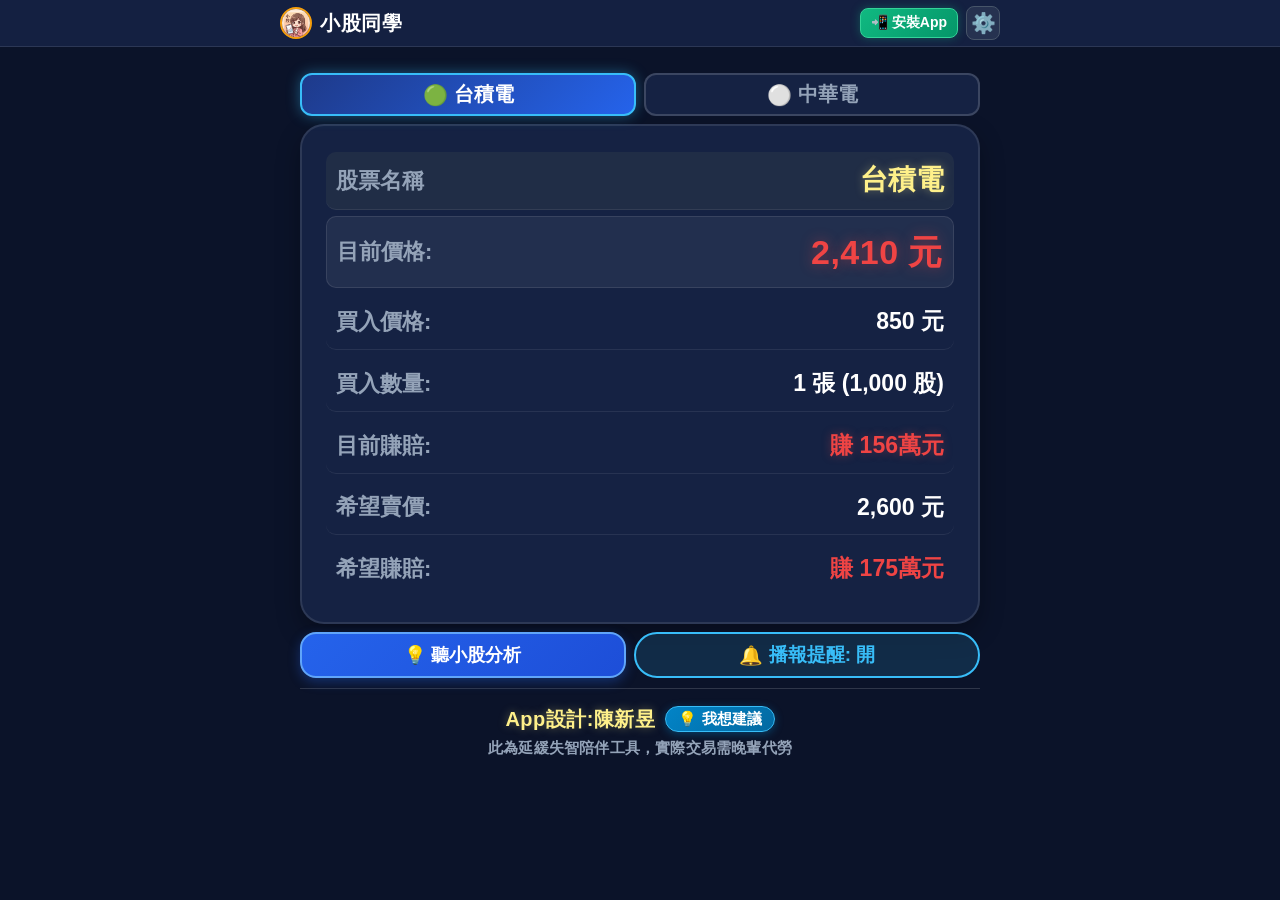
<file: index.html>
<!DOCTYPE html>
<html lang="zh-TW">
<head>
  <meta charset="UTF-8">
  <meta name="viewport" content="width=device-width, initial-scale=1.0, maximum-scale=1.0, user-scalable=no">
  <meta name="theme-color" content="#0B1329">
    <meta http-equiv="Cache-Control" content="no-cache, no-store, must-revalidate">
  <meta http-equiv="Pragma" content="no-cache">
  <meta http-equiv="Expires" content="0">
  <meta property="og:title" content="小股同學 - (陳新昱設計)">
  <meta property="og:description" content="預防長輩失智的 [安全] 炒股神器
AI互動陪伴.給予正向情緒價值">
  <meta property="og:image" content="https://pod0987183520.github.io/stock/z_img_line.png?v=1.16">
  <meta property="og:url" content="https://pod0987183520.github.io/stock/">
  <meta property="og:type" content="website">

  <link rel="icon" type="image/png" href="z_img_app_192.png">
  <link rel="apple-touch-icon" href="z_img_app_192.png">
  <link rel="manifest" href="manifest.json">
  <link rel="stylesheet" href="css/style.css?v=5.00">
  <script>
    (function() {
      try {
        var isPWA = (window.matchMedia && (
                      window.matchMedia('(display-mode: standalone)').matches ||
                      window.matchMedia('(display-mode: fullscreen)').matches ||
                      window.matchMedia('(display-mode: minimal-ui)').matches
                    )) ||
                    window.navigator.standalone === true ||
                    window.location.search.indexOf('source=pwa') !== -1 ||
                    (document.referrer && document.referrer.indexOf('android-app://') === 0);
        if (isPWA) {
          document.documentElement.classList.add('is-pwa-standalone');
        }
      } catch(e) {}
    })();
  </script>
</head>
<body class="theme-senior">

  <!-- LINE 內嵌瀏覽器跳出導引彈窗 (防呆圖文教學) -->
  <div id="lineGuideModal" class="guide-modal hidden">
    <div class="line-title">⚠️ 請在瀏覽器中開啟</div>
    <div class="line-steps">
      為了確保操作順暢與資料保存：<br><br>
      1. 請點擊右上角的 <strong style="color:#EF4444;">[⋮]</strong> 或 <strong style="color:#EF4444;">[≡]</strong><br>
      2. 選擇 <strong style="color:#38BDF8;">「以其他應用程式開啟」</strong> 或 <strong style="color:#38BDF8;">「在預設瀏覽器中開啟」</strong>
    </div>
    <img src="z_img_line.png" alt="LINE 開啟瀏覽器教學" style="width: 80%; max-width: 320px; margin: 20px auto; border-radius: 12px; display: block; border: 2px solid #38BDF8;">
    <button id="btn-close-line-guide" class="btn-guide-close" onclick="document.getElementById('lineGuideModal').classList.add('hidden')">關閉提示</button>
  </div>

  <!-- Android 專屬加入主畫面教學彈窗 (當原生無法直接跳出時的備援) -->
  <div id="androidInstallGuideModal" class="modal-overlay hidden">
    <div class="modal-card ios-modal-content">
      <h3 class="ios-modal-title">🤖 Android 安裝 App 教學</h3>
      <div class="ios-steps">
        <p>1. 點擊瀏覽器右上角的 <strong>「選單」圖示 ⋮</strong></p>
        <p>2. 點選 <strong>「安裝應用程式」</strong> 或 <strong>「加到主畫面」 📲</strong></p>
        <div style="background: rgba(56, 189, 248, 0.12); border: 1px solid #38BDF8; border-radius: 8px; padding: 10px; margin-top: 12px;">
          <p style="font-size: 14px; color: #FEF08A; margin: 0; line-height: 1.5;">
            💡 <strong>若在 LINE 中開啟：</strong><br>
            請點右上角 <strong>「⋮」</strong> ➜ 點選 <strong>「在預設瀏覽器中開啟」</strong>（Chrome），即可一鍵安裝到桌面！
          </p>
        </div>
      </div>
      <button id="btn-close-android-guide" class="btn-primary-senior" style="margin-top: 20px;" onclick="document.getElementById('androidInstallGuideModal').classList.add('hidden')">我知道了 👍</button>
    </div>
  </div>

  <!-- iOS Safari 加入主畫面教學彈窗 -->
  <div id="iosInstallModal" class="modal-overlay hidden">
    <div class="modal-card ios-modal-content">
      <h3 class="ios-modal-title">🍏 iPhone / iPad 加入桌面教學</h3>
      <div class="ios-steps">
        <p>1. 點擊瀏覽器最下方的 <strong>「分享」圖示 📤</strong></p>
        <p>2. 往下滑動，點選 <strong>「加入主畫面」 ➕</strong></p>
        <p>3. 點擊右上角 <strong>「新增」</strong> 即可在桌面秒開使用！</p>
      </div>
      <button id="btn-close-ios-modal" class="btn-primary-senior" style="margin-top: 20px;" onclick="document.getElementById('iosInstallModal').classList.add('hidden')">我知道了 👍</button>
    </div>
  </div>

  <!-- 頂部極簡導覽列 (左側: 小圖+小股同學 / 右側: 安裝App按鈕 + 齒輪圖形) -->
  <header class="app-header">
    <div class="header-content">
      <div class="header-brand">
        <img src="z_img_app_192.png" alt="小股同學" class="header-mini-avatar">
        <span class="header-brand-title">小股同學</span>
      </div>

      <!-- 頂端列右側按鈕群：安裝App 按鈕 + 齒輪設定 -->
      <div class="header-actions">
        <button id="btn-header-install" class="btn-header-install" title="將小股同學安裝至桌面" onclick="triggerPWAInstall()">📲 安裝App</button>
        <button id="btn-unlock-caregiver" class="btn-settings-gear" title="晚輩管理設定" onclick="openCaregiverModal()">⚙️</button>
      </div>
    </div>
  </header>

  <!-- 主內容容器 -->
  <main class="main-container">

    <!-- ========================================== -->
    <!-- A. 長輩專屬視圖 (Senior View Container) -->
    <!-- ========================================== -->
    <div id="senior-view-container" class="view-container">

      <!-- 頂部股票大頁籤切換 (若有兩檔股票) -->
      <div id="stock-tabs-wrapper" class="stock-tabs-wrapper">
        <div id="stock-tabs-list" class="stock-tabs-list">
          <!-- 動態生成股票大頁籤 -->
        </div>
      </div>

      <!-- 單一股票一屏全景主看板 (嚴格 7 大順序，每項支援點擊發音與加大間距防誤觸) -->
      <section class="single-stock-section" aria-label="我的股票看板">
        <div class="card single-stock-card">

          <!-- 順序 1. 股票名稱 -->
          <div class="stock-view-row stock-view-name-row" onclick="speakStockItem('name')" role="button" title="點擊聽股票名稱">
            <span class="row-label">股票名稱</span>
            <span id="view-stock-name" class="row-val val-stock-name">台積電</span>
          </div>

          <!-- 順序 2. 目前價格 (依台股規則：比昨收漲=紅字 / 跌=綠字 / 平=白字) -->
          <div class="stock-view-row stock-view-price-row" onclick="speakStockItem('price')" role="button" title="點擊聽目前現價與漲跌">
            <span class="row-label">目前價格:</span>
            <span id="view-current-price" class="row-val val-current-price">2410 元</span>
          </div>

          <!-- 順序 3. 買入價格 -->
          <div class="stock-view-row" onclick="speakStockItem('buyPrice')" role="button" title="點擊聽買入價格">
            <span class="row-label">買入價格:</span>
            <span id="view-buy-price" class="row-val val-bold">850 元</span>
          </div>

          <!-- 順序 4. 買入數量 -->
          <div class="stock-view-row" onclick="speakStockItem('shares')" role="button" title="點擊聽買入數量">
            <span class="row-label">買入數量:</span>
            <span id="view-shares" class="row-val val-bold">1 張 (1,000 股)</span>
          </div>

          <!-- 順序 5. 目前賺賠 (賺=紅字 / 賠=綠字) -->
          <div class="stock-view-row stock-view-profit-row" onclick="speakStockItem('currentProfit')" role="button" title="點擊聽目前賺賠">
            <span class="row-label">目前賺賠:</span>
            <span id="view-current-profit" class="row-val val-profit-red">賺 156萬元</span>
          </div>

          <!-- 順序 6. 預計賣價 -->
          <div class="stock-view-row" onclick="speakStockItem('targetPrice')" role="button" title="點擊聽希望賣價">
            <span class="row-label">希望賣價:</span>
            <span id="view-target-price" class="row-val val-bold">2,600 元</span>
          </div>

          <!-- 順序 7. 預計賺賠 (賺=紅字 / 賠=綠字，直接顯示 賺 / 賠) -->
          <div class="stock-view-row stock-view-target-profit-row" onclick="speakStockItem('targetProfit')" role="button" title="點擊聽希望賺賠">
            <span class="row-label">希望賺賠:</span>
            <span id="view-target-profit" class="row-val val-target-red">賺 175萬元</span>
          </div>

        </div>

        <!-- 底部微型功能列 (聽小股說這檔 / 跳動播報開關) -->
        <div class="stock-view-footer">
          <button id="btn-speak-current-stock" class="btn-sound-action" title="聽小股分析" onclick="openStockSummary()">
            <span>💡 聽小股分析</span>
          </button>
          <button id="btn-toggle-tick-voice" class="btn-sound-toggle-active" title="切換播報提醒" onclick="toggleTickVoice()">
            <span id="tick-voice-icon">🔔</span>
            <span id="tick-voice-text">播報提醒: 開</span>
          </button>
        </div>
      </section>

      <!-- 底部版權與延緩失智陪伴聲明 (點擊我想建議開窗反饋) -->
      <footer class="app-footer">
        <div class="footer-design-bar">
          <span class="footer-design-text">App設計:陳新昱</span>
          <button type="button" class="btn-footer-suggest" onclick="openFeedbackModal()" title="點擊向陳新昱提供寶貴建議">💡 我想建議</button>
        </div>
        <p class="footer-notice">此為延緩失智陪伴工具，實際交易需晚輩代勞</p>
      </footer>

    </div>

    <!-- ========================================== -->
    <!-- B. 小股超白話分析上層視窗 (Stock Summary Modal) -->
    <!-- ========================================== -->
    <div id="stockSummaryModal" class="modal-overlay hidden">
      <div class="modal-card stock-summary-modal-card">
        <!-- 明顯的右上角 ❌ 關閉按鈕 -->
        <button id="btn-close-summary-modal" class="btn-modal-close-x" title="關閉視窗" onclick="closeStockSummary()">✕</button>

        <div class="summary-modal-header">
          <div class="summary-avatar-badge">
            <img src="z_img_app_192.png" alt="小股" class="summary-mini-avatar">
            <span class="summary-title-badge" id="summary-stock-title">台積電 (2330)</span>
          </div>
          <span class="summary-modal-tag">💡 超白話結論</span>
        </div>

        <div class="summary-modal-body">
          <div class="summary-key-box" id="summary-key-box">
            <div class="summary-status-pill" id="summary-status-pill">🟢 目前現況：賺錢中</div>
            <h3 id="summary-verdict-title" class="summary-verdict-title">「走勢很穩，安心放著領分紅！」</h3>
          </div>

          <div class="summary-points-list">
            <div class="summary-point-item">
              <span class="point-icon">💰</span>
              <span class="point-text" id="summary-point-1">買入 850 元，現在 2410 元，現賺 156 萬元！</span>
            </div>
            <div class="summary-point-item">
              <span class="point-icon">🎯</span>
              <span class="point-text" id="summary-point-2">距離目標價 2,600 元只差 190 元，達標會通知晚輩。</span>
            </div>
            <div class="summary-point-item">
              <span class="point-icon">☕</span>
              <span class="point-text" id="summary-point-3">小股建議：不用天天盯盤，喝杯溫水、放寬心散散步！</span>
            </div>
          </div>
        </div>

        <div class="summary-modal-footer">
          <button id="btn-replay-summary-voice" class="btn-summary-replay">
            <span>🔊 聽小股再說一次</span>
          </button>
        </div>
      </div>
    </div>

    <!-- ========================================== -->
    <!-- C. 每 5 分鐘大腦健腦操浮動視窗 (Brain Exercise Modal) -->
    <!-- ========================================== -->
    <div id="brainExerciseModal" class="modal-overlay hidden">
      <div class="modal-card brain-modal-card">
        <!-- 明顯的右上角 ❌ 關閉按鈕 -->
        <button id="btn-close-brain-modal" class="btn-modal-close-x" title="關閉視窗">✕</button>

        <div class="brain-modal-header">
          <span class="brain-modal-badge" id="brain-modal-type-badge">🧠 小股動動腦時間</span>
          <span class="brain-modal-hint">（按 ✕ 可隨時關閉）</span>
        </div>

        <!-- 動態載入健腦互動內容 -->
        <div id="brain-modal-content" class="brain-modal-content">
          <h3 id="brain-modal-question" class="brain-question-text">
            載入題目中...
          </h3>

          <!-- 選項按鈕區 -->
          <div id="brain-modal-options" class="brain-options-grid">
            <!-- 動態生成選項 -->
          </div>

          <!-- 語音辨識按鈕 -->
          <div class="brain-mic-row">
            <button id="btn-brain-mic" class="btn-mic" title="點擊開口回答">
              <span class="mic-icon">🎙️</span>
              <span id="brain-mic-status" class="mic-status">按我開口說</span>
            </button>
          </div>

          <!-- 反饋提示 -->
          <div id="brain-modal-feedback" class="quiz-feedback-box hidden">
            <p id="brain-modal-feedback-text"></p>
          </div>
        </div>
      </div>
    </div>

    <!-- ========================================== -->
    <!-- B. 晚輩專屬 1 對 2 關懷儀表板 (Caregiver View Container) -->
    <!-- ========================================== -->
    <div id="caregiver-view-container" class="view-container hidden">

      <!-- 晚輩頂部長輩切換標籤 (1 對 2 媽媽在左 / 爸爸在右) -->
      <div class="caregiver-elder-switcher">
        <div class="elder-tab-group">
          <button id="tab-elder-mom" class="btn-elder-tab active">
            <span class="elder-tab-emoji">👩</span>
            <span class="elder-tab-name" id="tab-mom-title">媽媽</span>
          </button>
          <button id="tab-elder-dad" class="btn-elder-tab">
            <span class="elder-tab-emoji">👨</span>
            <span class="elder-tab-name" id="tab-dad-title">爸爸</span>
          </button>
        </div>
        <button id="btn-open-settings-direct" class="btn-config-gear" title="設定長輩號碼與後台">⚙️ 設定</button>
      </div>

      <!-- 雲端同步連線狀態橫幅 -->
      <div class="cloud-status-card">
        <div class="cloud-status-left">
          <span id="cloud-status-indicator" class="status-dot dot-online"></span>
          <span id="cloud-status-text" class="status-label">☁️ 雲端同步正常連線中</span>
        </div>
        <button id="btn-manual-sync" class="btn-sync-action" title="立即從雲端同步">🔄 立即同步</button>
      </div>

      <!-- 長輩大腦健康與活躍度摘要卡片 -->
      <section class="caregiver-card-section">
        <div class="card card-caregiver-summary">
          <div class="caregiver-section-header">
            <h2 class="caregiver-section-title" id="cg-elder-headline">👨 爸爸 的大腦活躍狀態</h2>
            <span id="cg-elder-phone-badge" class="elder-phone-badge">📞 0912-345-678</span>
          </div>

          <div class="cg-stats-grid">
            <div class="cg-stat-box">
              <span class="cg-stat-label">今日健腦操</span>
              <span id="cg-quiz-status" class="cg-stat-value val-done">✅ 已完成</span>
            </div>
            <div class="cg-stat-box">
              <span class="cg-stat-label">大腦打卡天數</span>
              <span id="cg-streak-count" class="cg-stat-value">⭐ 3 天</span>
            </div>
            <div class="cg-stat-box">
              <span class="cg-stat-label">累積神算金牌</span>
              <span id="cg-medals-count" class="cg-stat-value">🏅 12 枚</span>
            </div>
            <div class="cg-stat-box">
              <span class="cg-stat-label">孝親零用金餘額</span>
              <span id="cg-pocket-balance" class="cg-stat-value val-gold">15,000 元</span>
            </div>
          </div>
        </div>
      </section>

      <!-- 長輩持股即時監控與快捷調整 -->
      <section class="caregiver-card-section">
        <div class="card card-caregiver-stocks">
          <div class="caregiver-section-header">
            <h2 class="caregiver-section-title">📈 長輩持股即時監控</h2>
            <button id="btn-quick-edit-stocks" class="btn-small-action">✏️ 編輯持股</button>
          </div>
          <div id="cg-stocks-monitor-list" class="cg-stocks-list">
            <!-- 動態渲染晚輩監控的長輩股票 -->
          </div>
        </div>
      </section>

      <!-- 晚輩快捷關懷工具箱 (發紅包 & 自訂留言) -->
      <section class="caregiver-card-section">
        <div class="card card-caregiver-actions">
          <h2 class="caregiver-section-title">🎁 快捷關懷與孝親補貼</h2>
          
          <div class="cg-action-form">
            <label class="form-label">發送孝親紅包至長輩手機：</label>
            <div class="input-row">
              <input type="number" id="cg-input-bonus-amount" class="form-input" placeholder="金額 (如：5000)" value="5000">
              <input type="text" id="cg-input-bonus-note" class="form-input" placeholder="溫情備註" value="股票拉回孝親補貼">
            </div>
            <button id="btn-cg-send-bonus" class="btn-send-bonus-large">🚀 發送紅包至 <span id="cg-send-target-name">爸爸</span> 手機</button>
          </div>

          <div class="cg-action-form" style="margin-top: 20px;">
            <label class="form-label">自訂小股今天向長輩說的話（生活叮嚀）：</label>
            <textarea id="cg-input-custom-advice" class="form-input" rows="2" placeholder="例如：爸，今天天氣轉涼要多加件外套喔！"></textarea>
            <button id="btn-cg-send-advice" class="btn-primary-save" style="margin-top: 10px; min-height: 52px; font-size: 22px;">💬 更新長輩手機的小股貼心話</button>
          </div>
        </div>
      </section>

    </div>

    

  </main>

  <!-- 5. 孝親紅包驚喜彈窗 (Surprise Modal) -->
  <div id="modal-red-envelope" class="modal-overlay hidden">
    <div class="modal-card envelope-card animate-pop">
      <div class="envelope-icon">🧧</div>
      <h2 class="envelope-title">收到孝親紅包囉！</h2>
      <p id="envelope-sender" class="envelope-desc">來自 小明（兒子） 的貼心補貼</p>
      <div id="envelope-amount" class="envelope-amount">+ 5,000 元</div>
      <p id="envelope-note" class="envelope-note">「爸，股票少算我的，您安心過日子！」</p>
      <button id="btn-claim-envelope" class="btn-primary-senior">開心收下紅包 🎁</button>
    </div>
  </div>

  <!-- 6. 答對金牌慶祝全螢幕動效層 -->
  <div id="celebration-layer" class="celebration-layer hidden">
    <canvas id="confetti-canvas"></canvas>
    <div class="medal-popup animate-bounce">
      <div class="huge-medal">🏅</div>
      <h2 class="medal-title">太棒了！答對了！</h2>
      <p class="medal-subtitle">恭喜獲得 1 枚神算金牌！</p>
    </div>
  </div>

  <!-- 7. 夜間沉睡 / 休市日落安撫全螢幕遮罩 (Sundowning Mode) -->
  <div id="night-rest-layer" class="night-layer hidden">
    <div class="night-content">
      <div class="moon-icon animate-float">🌙</div>
      <h2 class="night-title">股市休息囉，安心就寢</h2>
      <p id="night-clock" class="night-clock">21:30</p>
      <p class="night-desc">
        所有的股票都在安全睡覺，小股幫您看著呢！<br>
        現在先好好休息，我們明天早上 9 點再來看看它們喔～
      </p>
      <button id="btn-play-night-soothe" class="btn-night-soothe">🎵 聽小股晚安安撫曲</button>
      <button id="btn-dismiss-night" class="btn-night-exit">我只是看一下，進入白天畫面</button>
    </div>
  </div>

  <!-- 8. 晚輩 / 照護者控制台 (Caregiver Modal - 10擊解鎖) -->
  <div id="modal-caregiver" class="modal-overlay hidden">
    <div class="modal-card caregiver-card">
      <div class="caregiver-header">
        <h2>🛠️ 管理後台</h2>
        <button id="btn-close-caregiver" class="btn-close" onclick="document.getElementById('modal-caregiver').classList.add('hidden')">✕</button>
      </div>

      <div class="caregiver-body">
        <!-- 裝置角色設定 -->
        <div class="form-group">
          <label class="form-label">📱 此裝置目前設定為：</label>
          <div class="role-selector">
            <label class="radio-label">
              <input type="radio" name="deviceRole" value="senior" checked> 👴 長輩端
            </label>
            <label class="radio-label">
              <input type="radio" name="deviceRole" value="caregiver"> 🧑 晚輩端
            </label>
          </div>
        </div>

        <!-- 長輩一設定區塊 (包含啟用 Checkbox + 稱謂電話 + 專屬股票最多2檔) -->
        <div class="elder-config-card" id="config-card-mom">
          <div class="elder-config-header">
            <label class="checkbox-label-senior">
              <input type="checkbox" id="setting-mom-enable" class="custom-checkbox" checked onchange="toggleElderSection('mom')">
              <span class="elder-config-title">👩 啟用長輩一 (如：媽媽)</span>
            </label>
          </div>
          <div class="elder-config-content" id="config-content-mom">
            <div class="input-row" style="margin-bottom: 8px;">
              <input type="text" id="setting-mom-title" class="form-input title-input-compact" placeholder="稱謂" value="媽媽">
              <input type="tel" id="setting-mom-phone" class="form-input phone-input-expanded" placeholder="手機號碼 (如：0928111222)" value="0928111222">
            </div>
            <div class="form-label-mini">📈 長輩一專屬自選股票 (最多 2 檔)：</div>
            <div id="caregiver-stocks-editor-mom" class="stocks-editor-list"></div>
          </div>
        </div>

        <!-- 長輩二設定區塊 (包含啟用 Checkbox + 稱謂電話 + 專屬股票最多2檔) -->
        <div class="elder-config-card" id="config-card-dad">
          <div class="elder-config-header">
            <label class="checkbox-label-senior">
              <input type="checkbox" id="setting-dad-enable" class="custom-checkbox" checked onchange="toggleElderSection('dad')">
              <span class="elder-config-title">👨 啟用長輩二 (如：爸爸)</span>
            </label>
          </div>
          <div class="elder-config-content" id="config-content-dad">
            <div class="input-row" style="margin-bottom: 8px;">
              <input type="text" id="setting-dad-title" class="form-input title-input-compact" placeholder="稱謂" value="爸爸">
              <input type="tel" id="setting-dad-phone" class="form-input phone-input-expanded" placeholder="手機號碼 (如：0912345678)" value="0912345678">
            </div>
            <div class="form-label-mini">📈 長輩二專屬自選股票 (最多 2 檔)：</div>
            <div id="caregiver-stocks-editor-dad" class="stocks-editor-list"></div>
          </div>
        </div>

        <!-- 達標時一鍵撥打 (長輩一與長輩二共用晚輩聯絡人) -->
        <div class="form-group" style="background: rgba(56, 189, 248, 0.06); border: 1px solid rgba(56, 189, 248, 0.25); border-radius: 12px; padding: 12px; margin-top: 10px;">
          <label class="form-label form-label-compact" style="color: #38BDF8; font-weight: 800;">📱 達標時一鍵撥打晚輩聯絡人 (共用)：</label>
          <div class="input-row">
            <input type="text" id="setting-contact-name" class="form-input title-input-compact" placeholder="稱呼 (如: 兒子)" value="小明 (兒子)">
            <input type="tel" id="setting-contact-phone" class="form-input phone-input-expanded" placeholder="電話號碼 (如：0987654321)" value="0987654321">
          </div>
        </div>

        <!-- 方法一: Google 試算表 (GAS) API 網址設定 (選填) -->
        <div class="form-group" style="background: rgba(251, 191, 36, 0.06); border: 1px solid rgba(251, 191, 36, 0.3); border-radius: 12px; padding: 12px; margin-top: 10px;">
          <label class="form-label form-label-compact" style="color: #FBBF24; font-weight: 800;">📊 Google 試算表 (GAS) API 網址 (選填)：</label>
          <input type="url" id="setting-gas-api-url" class="form-input" style="font-size: 15px; width: 100%;" placeholder="預設已啟用官方行情庫 (留空即可開箱即用)">
          <div style="font-size: 13px; color: #94A3B8; margin-top: 5px; line-height: 1.4;">
            💡 系統已預設內建官方 Google 行情庫（台積電、鴻海、聯發科、中華電、0050、00878 等），<b>留空即可全自動開箱即用</b>；亦可自訂輸入您個人試算表的 Apps Script 網址。
          </div>
        </div>

        <button id="btn-save-caregiver" class="btn-primary-save" onclick="saveCaregiverSettings()">💾 儲存並同步至雲端</button>
      </div>
    </div>
  </div>

  <!-- 9. 系統設計與開發建議反饋彈窗 (Feedback Modal) -->
  <div id="feedbackModal" class="modal-overlay hidden">
    <div class="modal-card feedback-modal-card">
      <button id="btn-close-feedback-modal" class="btn-modal-close-x" title="關閉視窗" onclick="closeFeedbackModal()">✕</button>
      <div class="feedback-modal-header">
        <div class="feedback-avatar-badge">
          <span style="font-size: 28px;">💡</span>
          <span class="feedback-title-badge">App設計：陳新昱</span>
        </div>
      </div>
      <p class="feedback-subtitle">歡迎留下您寶貴的使用心得或建議，我們將持續用心優化長輩的陪伴體驗！</p>
      <div class="feedback-form">
        <div class="form-group" style="margin-bottom: 12px;">
          <label class="form-label" style="font-size: 18px; font-weight: 800;">您的姓名或稱呼：</label>
          <input type="text" id="feedback-input-name" class="form-input" placeholder="例如：陳先生 / 小明" style="font-size: 20px; min-height: 48px;">
        </div>
        <div class="form-group" style="margin-bottom: 12px;">
          <label class="form-label" style="font-size: 18px; font-weight: 800;">您的聯絡手機：</label>
          <input type="tel" id="feedback-input-phone" class="form-input" placeholder="例如：0912345678" style="font-size: 20px; min-height: 48px;">
        </div>
        <div class="form-group" style="margin-bottom: 14px;">
          <label class="form-label" style="font-size: 18px; font-weight: 800;">建議事項與回饋：</label>
          <textarea id="feedback-input-content" class="form-input" rows="5" placeholder="請在此留下您對功能、字體、語音或版面的任何寶貴建議..." style="font-size: 20px; line-height: 1.5; min-height: 130px;"></textarea>
        </div>
        <button id="btn-submit-feedback" class="btn-primary-save" onclick="submitFeedback()" style="min-height: 56px; font-size: 22px;">✉️ 送出建議</button>
      </div>
    </div>
  </div>

  <!-- 核心腳本載入 -->
  <script src="js/app.js?v=5.00"></script>
  <script>
    if ('serviceWorker' in navigator) {
      window.addEventListener('load', () => {
        navigator.serviceWorker.register('sw.js?v=5.00')
          .then((reg) => console.log('小股同學 ServiceWorker 註冊成功！', reg.scope))
          .catch((err) => console.error('ServiceWorker 註冊失敗:', err));
      });
    }
  </script>
</body>
</html>
</file>
<file: css/style.css>
/* ==========================================================================
   小股同學 - 長者無障礙高對比設計系統 (WCAG 2.1 AAA 標準)
   ========================================================================== */

:root {
  /* 基礎配色 */
  --bg-primary: #0B1329;       /* 沉穩深海藍灰底色 */
  --bg-card: #152243;          /* 卡片底色 */
  --bg-card-hover: #1E315F;    /* 卡片懸浮色 */
  --text-primary: #FFFFFF;     /* 高對比亮白文字 */
  --text-secondary: #CBD5E1;   /* 淺灰次要文字 */
  --text-muted: #94A3B8;       /* 柔和文字 */
  
  /* 長者情態色系 */
  --color-profit: #10B981;     /* 溫潤翡翠綠 (獲利) */
  --color-profit-glow: rgba(16, 185, 129, 0.4);
  --color-loss: #F59E0B;       /* 暖陽琥珀金 (拉回/少錢，非刺眼紅) */
  --color-loss-glow: rgba(245, 158, 11, 0.4);
  --color-gold: #FBBF24;       /* 榮譽金牌色 */
  --color-accent: #38BDF8;     /* 活力晴空藍 */

  /* 字級階梯規範 (長者專屬) */
  --font-base: 24px;
  --font-sub: 26px;
  --font-title: 32px;
  --font-huge: 48px;
  --font-giant: 56px;

  /* 觸控與圓角 */
  --radius-lg: 24px;
  --radius-md: 16px;
  --radius-full: 9999px;
  --btn-min-height: 68px;
}

/* 全域隱藏規則 (權重最高) */
.hidden {
  display: none !important;
}

/* 當處於已安裝之獨立 App (PWA Standalone) 模式時，強制隱藏安裝按鈕 */
.is-pwa-standalone #btn-header-install {
  display: none !important;
}

/* 安裝提示橫幅 (Android / 瀏覽器) */
.install-banner {
  background: linear-gradient(135deg, #1E1B4B, #312E81);
  border-bottom: 3px solid #818CF8;
  padding: 14px 20px;
  display: flex;
  justify-content: space-between;
  align-items: center;
  gap: 12px;
  position: sticky;
  top: 0;
  z-index: 100;
  box-shadow: 0 4px 20px rgba(0, 0, 0, 0.4);
}

.banner-text {
  display: flex;
  flex-direction: column;
}

.banner-text strong {
  font-size: 22px;
  color: #FEF08A;
}

.banner-text span {
  font-size: 18px;
  color: #E2E8F0;
}

.banner-btn-group {
  display: flex;
  gap: 8px;
}

.btn-banner-action {
  background: linear-gradient(135deg, #F59E0B, #D97706);
  border: 2px solid #FEF08A;
  color: #000000;
  font-size: 20px;
  font-weight: 900;
  padding: 8px 16px;
  border-radius: var(--radius-md);
  cursor: pointer;
  white-space: nowrap;
}

.btn-banner-close {
  background: transparent;
  border: 1px solid #94A3B8;
  color: #CBD5E1;
  font-size: 18px;
  padding: 8px 12px;
  border-radius: var(--radius-md);
  cursor: pointer;
}

/* 懸浮加入主畫面按鈕 (右下角) */
.floating-install-btn {
  position: fixed;
  bottom: 24px;
  right: 20px;
  z-index: 60;
  background: linear-gradient(135deg, #10B981, #059669);
  border: 3px solid #6EE7B7;
  color: #FFFFFF;
  font-size: 22px;
  font-weight: 900;
  padding: 14px 22px;
  border-radius: var(--radius-full);
  box-shadow: 0 8px 25px rgba(16, 185, 129, 0.5);
  cursor: pointer;
  animation: pulseInstall 2s infinite ease-in-out;
}

@keyframes pulseInstall {
  0%, 100% { transform: scale(1); }
  50% { transform: scale(1.05); }
}

/* iOS 彈窗樣式 */
.ios-modal-title {
  font-size: 30px;
  font-weight: 900;
  color: var(--color-accent);
  margin-bottom: 16px;
  text-align: center;
}

.ios-steps {
  font-size: 24px;
  line-height: 1.8;
  color: #F1F5F9;
  background: rgba(0, 0, 0, 0.25);
  padding: 18px;
  border-radius: var(--radius-md);
}

/* 重置與基本設定 */
* {
  box-sizing: border-box;
  margin: 0;
  padding: 0;
  -webkit-tap-highlight-color: transparent;
  user-select: none;
}

body {
  font-family: -apple-system, BlinkMacSystemFont, "Segoe UI", Roboto, "Helvetica Neue", "PingFang TC", "Microsoft JhengHei", sans-serif;
  background-color: var(--bg-primary);
  color: var(--text-primary);
  font-size: var(--font-base);
  line-height: 1.6;
  min-height: 100vh;
  padding-bottom: 60px;
  overflow-x: hidden;
}

/* 頂部極簡導覽區 (高度緊湊化) */
.app-header {
  background: rgba(21, 34, 67, 0.96);
  backdrop-filter: blur(10px);
  border-bottom: 1px solid rgba(255, 255, 255, 0.1);
  padding: 6px 14px;
  position: sticky;
  top: 0;
  z-index: 50;
}

.header-content {
  max-width: 720px;
  margin: 0 auto;
  display: flex;
  justify-content: space-between;
  align-items: center;
}

.header-brand {
  display: flex;
  align-items: center;
  gap: 8px;
}

.header-mini-avatar {
  width: 32px;
  height: 32px;
  min-width: 32px;
  min-height: 32px;
  border-radius: 50%;
  border: 2px solid #F59E0B;
  object-fit: cover;
  display: block;
}

.header-brand-title {
  font-size: 20px;
  font-weight: 900;
  color: #FFFFFF;
  letter-spacing: 0.5px;
}

.header-actions {
  display: flex;
  align-items: center;
  gap: 8px;
}

.btn-header-lang {
  background: linear-gradient(135deg, rgba(56, 189, 248, 0.2), rgba(14, 165, 233, 0.3));
  border: 1.5px solid #38BDF8;
  color: #E0F2FE;
  font-size: 14px;
  font-weight: 800;
  padding: 5px 9px;
  border-radius: 8px;
  cursor: pointer;
  display: flex;
  align-items: center;
  gap: 4px;
  white-space: nowrap;
  transition: all 0.2s ease;
}

.btn-header-lang:active {
  transform: scale(0.93);
  background: #0284C7;
}

.btn-settings-gear {
  width: 34px;
  height: 34px;
  min-width: 34px;
  min-height: 34px;
  background: rgba(255, 255, 255, 0.08);
  border: 1px solid #475569;
  color: #CBD5E1;
  font-size: 20px;
  border-radius: 8px;
  cursor: pointer;
  display: flex;
  align-items: center;
  justify-content: center;
  padding: 0;
  transition: all 0.2s ease;
}

.btn-settings-gear:active {
  transform: scale(0.92);
  background: rgba(255, 255, 255, 0.18);
}

.main-container {
  max-width: 720px;
  margin: 0 auto;
  padding: 4px 10px 10px 10px;
}

/* ========================================== */
/* 單一股票一屏全景看板與頁籤樣式 (緊湊不需滑動) */
/* ========================================== */
.stock-tabs-wrapper {
  margin: 6px 0 8px 0;
  width: 100%;
  box-sizing: border-box;
  display: block !important;
}

.stock-tabs-list {
  display: flex;
  gap: 8px;
  width: 100%;
  box-sizing: border-box;
}

.stock-tab-btn {
  flex: 1 1 0;
  min-width: 0;
  min-height: 42px;
  background: #152243;
  border: 2px solid rgba(255, 255, 255, 0.16);
  color: #94A3B8;
  font-size: 20px;
  font-weight: 800;
  padding: 6px 4px;
  border-radius: 12px;
  cursor: pointer;
  display: flex;
  align-items: center;
  justify-content: center;
  gap: 6px;
  transition: all 0.2s ease;
  white-space: nowrap;
  box-sizing: border-box;
}

.stock-tab-btn.active {
  background: linear-gradient(135deg, #1E3A8A, #2563EB);
  border: 2px solid #38BDF8;
  color: #FFFFFF;
  box-shadow: 0 0 14px rgba(56, 189, 248, 0.4);
  font-weight: 900;
}

.stock-tab-btn:active {
  transform: scale(0.96);
}

/* 單一股票卡片本體 (適度緊湊・防誤觸・大字全景) */
.single-stock-card {
  background: linear-gradient(160deg, #152243 0%, #0F172A 100%);
  border: 2px solid rgba(56, 189, 248, 0.4);
  border-radius: var(--radius-md);
  padding: 12px 14px;
  box-shadow: 0 8px 24px rgba(0, 0, 0, 0.45);
  display: flex;
  flex-direction: column;
  gap: 2px;
}

.stock-view-row {
  display: flex;
  justify-content: space-between;
  align-items: center;
  padding: 9px 10px;
  margin: 2px 0;
  border-radius: 10px;
  border-bottom: 1px solid rgba(255, 255, 255, 0.08);
  white-space: nowrap;
  cursor: pointer;
  transition: all 0.18s cubic-bezier(0.4, 0, 0.2, 1);
  position: relative;
  user-select: none;
  -webkit-tap-highlight-color: rgba(56, 189, 248, 0.2);
}

.stock-view-row:hover {
  background: rgba(56, 189, 248, 0.08);
}

.stock-view-row:active {
  transform: scale(0.98);
  background: rgba(56, 189, 248, 0.18);
  box-shadow: 0 0 14px rgba(56, 189, 248, 0.35);
}

.stock-view-row:last-child {
  border-bottom: none;
}

.row-label {
  font-size: 22px;
  font-weight: 800;
  color: #94A3B8;
  white-space: nowrap;
  flex-shrink: 0;
  display: flex;
  align-items: center;
  gap: 6px;
}

.row-val {
  font-size: 24px;
  font-weight: 900;
  color: #F8FAFC;
  text-align: right;
  white-space: nowrap;
  flex-shrink: 0;
}

.val-bold {
  font-size: 23px;
  color: #FFFFFF;
}

/* 特殊行 */
.stock-view-name-row {
  padding-top: 6px;
  padding-bottom: 6px;
  background: rgba(254, 240, 138, 0.05);
}

.val-stock-name {
  font-size: 28px;
  color: #FEF08A;
  font-weight: 900;
  text-shadow: 0 0 10px rgba(254, 240, 138, 0.35);
}

.stock-view-price-row {
  background: rgba(255, 255, 255, 0.06);
  margin: 2px 0;
  padding: 8px 10px;
  border-radius: 10px;
  border: 1px solid rgba(255, 255, 255, 0.1);
}

.val-current-price {
  font-size: 34px;
  color: #FFFFFF;
  font-weight: 900;
  letter-spacing: 0.5px;
}

/* 台灣股市現價標準配色：比昨收漲=紅、比昨收跌=綠、平盤=白 */
.val-price-up {
  color: #EF4444 !important;
  text-shadow: 0 0 14px rgba(239, 68, 68, 0.45);
}

.val-price-down {
  color: #10B981 !important;
  text-shadow: 0 0 14px rgba(16, 185, 129, 0.45);
}

.val-price-flat {
  color: #FFFFFF !important;
}

/* 台灣股市損益標準配色：紅賺/漲、綠賠/跌 */
.val-profit-red {
  color: #EF4444 !important;
  font-size: 23px !important;
  font-weight: 900;
  text-shadow: 0 0 10px rgba(239, 68, 68, 0.35);
}

.val-loss-green {
  color: #10B981 !important;
  font-size: 23px !important;
  font-weight: 900;
  text-shadow: 0 0 10px rgba(16, 185, 129, 0.35);
}

.val-target-red {
  color: #EF4444 !important;
  font-size: 23px !important;
  font-weight: 900;
}

.val-target-green {
  color: #10B981 !important;
  font-size: 23px !important;
  font-weight: 900;
}

/* 看板底部按鈕列 */
.stock-view-footer {
  display: flex;
  gap: 8px;
  margin-top: 8px;
  width: 100%;
  box-sizing: border-box;
}

.btn-sound-action {
  flex: 1 1 0;
  min-width: 0;
  background: linear-gradient(135deg, #2563EB, #1D4ED8);
  border: 2px solid #60A5FA;
  color: #FFFFFF;
  font-size: 18px;
  font-weight: 800;
  padding: 9px 4px;
  border-radius: var(--radius-md);
  cursor: pointer;
  display: flex;
  align-items: center;
  justify-content: center;
  gap: 4px;
  box-shadow: 0 4px 12px rgba(37, 99, 235, 0.35);
  white-space: nowrap;
  box-sizing: border-box;
}

.btn-sound-action:active {
  transform: scale(0.96);
}

.btn-sound-toggle-active {
  flex: 1 1 0;
  min-width: 0;
  background: linear-gradient(135deg, #065F46, #047857);
  border: 2px solid #34D399;
  color: #FFFFFF;
  font-size: 18px;
  font-weight: 800;
  padding: 9px 4px;
  border-radius: var(--radius-md);
  cursor: pointer;
  display: flex;
  align-items: center;
  justify-content: center;
  gap: 4px;
  white-space: nowrap;
  box-sizing: border-box;
}

.btn-sound-toggle-muted {
  flex: 1 1 0;
  min-width: 0;
  background: #334155;
  border: 2px solid #64748B;
  color: #94A3B8;
  font-size: 18px;
  font-weight: 800;
  padding: 9px 4px;
  border-radius: var(--radius-md);
  cursor: pointer;
  display: flex;
  align-items: center;
  justify-content: center;
  gap: 4px;
  white-space: nowrap;
  box-sizing: border-box;
}

/* 底部聲明 (App設計與我想建議按鈕・文字精準不折行) */
.app-footer {
  margin-top: 10px;
  padding: 10px 4px 6px 4px;
  text-align: center;
  border-top: 1px solid rgba(255, 255, 255, 0.15);
}

.footer-design-bar {
  display: inline-flex;
  align-items: center;
  justify-content: center;
  gap: 10px;
  margin-bottom: 5px;
  flex-wrap: nowrap;
}

.footer-design-text {
  font-size: 20px;
  font-weight: 900;
  color: #FEF08A;
  text-shadow: 0 0 10px rgba(254, 240, 138, 0.35);
  line-height: 1.3;
  white-space: nowrap;
  letter-spacing: 0.5px;
}

.btn-footer-suggest {
  display: inline-flex;
  align-items: center;
  justify-content: center;
  gap: 4px;
  background: linear-gradient(135deg, #0284C7 0%, #0369A1 100%);
  color: #FFFFFF;
  font-size: 15px;
  font-weight: 800;
  padding: 3px 12px;
  border-radius: 999px;
  border: 1.5px solid #38BDF8;
  box-shadow: 0 2px 8px rgba(2, 132, 199, 0.4);
  cursor: pointer;
  white-space: nowrap;
  line-height: 1.2;
  transition: all 0.15s ease;
  -webkit-tap-highlight-color: rgba(56, 189, 248, 0.3);
}

.btn-footer-suggest:hover {
  background: linear-gradient(135deg, #0369A1 0%, #075985 100%);
  border-color: #7DD3FC;
  transform: translateY(-1px) scale(1.03);
  box-shadow: 0 4px 12px rgba(2, 132, 199, 0.55);
}

.btn-footer-suggest:active {
  transform: translateY(0) scale(0.96);
  background: #075985;
}

.footer-notice {
  font-size: 15px;
  font-weight: 700;
  color: #94A3B8;
  line-height: 1.3;
  white-space: nowrap;
  letter-spacing: 0.2px;
}

/* 9. 系統開發建議反饋彈窗樣式 */
.feedback-modal-card {
  position: relative;
  background: #0F172A;
  border: 4px solid #FEF08A;
  border-radius: 28px;
  padding: 22px 18px 20px 18px;
  max-width: 520px;
  width: 94%;
  box-shadow: 0 0 40px rgba(254, 240, 138, 0.35);
  animation: modalPop 0.3s cubic-bezier(0.175, 0.885, 0.32, 1.275);
}

.feedback-modal-header {
  display: flex;
  align-items: center;
  margin-bottom: 8px;
}

.feedback-avatar-badge {
  display: flex;
  align-items: center;
  gap: 10px;
}

.feedback-title-badge {
  font-size: 22px;
  font-weight: 900;
  color: #FEF08A;
}

.feedback-subtitle {
  font-size: 16px;
  font-weight: 700;
  color: #94A3B8;
  line-height: 1.4;
  margin-bottom: 14px;
}

.feedback-form .form-label {
  color: #F8FAFC;
}

/* ========================================== */
/* B. 小股超白話分析上層視窗 (Stock Summary Modal) */
/* ========================================== */
.stock-summary-modal-card {
  position: relative;
  background: #0F172A;
  border: 4px solid #38BDF8;
  border-radius: 28px;
  padding: 24px 18px 20px 18px;
  max-width: 540px;
  width: 94%;
  box-shadow: 0 0 40px rgba(56, 189, 248, 0.4);
  animation: modalPop 0.3s cubic-bezier(0.175, 0.885, 0.32, 1.275);
}

.summary-modal-header {
  display: flex;
  align-items: center;
  justify-content: space-between;
  margin-bottom: 14px;
  padding-right: 44px;
}

.summary-avatar-badge {
  display: flex;
  align-items: center;
  gap: 8px;
}

.summary-mini-avatar {
  width: 36px;
  height: 36px;
  border-radius: 50%;
  border: 2px solid #F59E0B;
  object-fit: cover;
}

.summary-title-badge {
  font-size: 22px;
  font-weight: 900;
  color: #FFFFFF;
}

.summary-modal-tag {
  background: #1E3A8A;
  color: #93C5FD;
  border: 1px solid #3B82F6;
  padding: 4px 10px;
  border-radius: 9999px;
  font-size: 16px;
  font-weight: bold;
}

.summary-key-box {
  background: rgba(255, 255, 255, 0.05);
  border-radius: 16px;
  padding: 14px 16px;
  margin-bottom: 14px;
  border-left: 5px solid #EF4444;
}

.summary-key-box.is-loss {
  border-left-color: #10B981;
}

.summary-status-pill {
  display: inline-block;
  font-size: 18px;
  font-weight: 900;
  color: #EF4444;
  margin-bottom: 4px;
}

.summary-status-pill.is-loss {
  color: #10B981;
}

.summary-verdict-title {
  font-size: 26px;
  font-weight: 900;
  color: #FEF08A;
  line-height: 1.4;
}

.summary-points-list {
  display: flex;
  flex-direction: column;
  gap: 10px;
  margin-bottom: 16px;
}

.summary-point-item {
  display: flex;
  align-items: flex-start;
  gap: 10px;
  background: rgba(30, 41, 59, 0.7);
  border: 1px solid rgba(255, 255, 255, 0.08);
  padding: 12px 14px;
  border-radius: 12px;
}

.summary-point-item .point-icon {
  font-size: 24px;
  line-height: 1.2;
}

.summary-point-item .point-text {
  font-size: 20px;
  color: #F1F5F9;
  font-weight: 700;
  line-height: 1.45;
}

.btn-summary-replay {
  width: 100%;
  background: linear-gradient(135deg, #2563EB, #1D4ED8);
  border: 2px solid #60A5FA;
  color: #FFFFFF;
  font-size: 22px;
  font-weight: 900;
  padding: 14px;
  border-radius: 16px;
  cursor: pointer;
  display: flex;
  align-items: center;
  justify-content: center;
  gap: 8px;
  box-shadow: 0 4px 15px rgba(37, 99, 235, 0.4);
}

.btn-summary-replay:active {
  transform: scale(0.97);
}

/* ========================================== */
/* 5 分鐘健腦操浮動視窗 (Brain Exercise Modal) */
/* ========================================== */
.brain-modal-card {
  position: relative;
  background: #111827;
  border: 4px solid #F59E0B;
  border-radius: 28px;
  padding: 26px 20px 22px 20px;
  max-width: 560px;
  width: 94%;
  box-shadow: 0 0 40px rgba(245, 158, 11, 0.4);
  animation: modalPop 0.3s cubic-bezier(0.175, 0.885, 0.32, 1.275);
}

@keyframes modalPop {
  0% { transform: scale(0.85); opacity: 0; }
  100% { transform: scale(1); opacity: 1; }
}

.btn-modal-close-x {
  position: absolute;
  top: -16px;
  right: -16px;
  width: 56px;
  height: 56px;
  background: #EF4444;
  color: #FFFFFF;
  font-size: 34px;
  font-weight: 900;
  border-radius: 50%;
  border: 4px solid #FECACA;
  display: flex;
  align-items: center;
  justify-content: center;
  cursor: pointer;
  box-shadow: 0 6px 20px rgba(239, 68, 68, 0.6);
  z-index: 100;
}

.btn-modal-close-x:active {
  transform: scale(0.9);
}

.brain-modal-header {
  display: flex;
  align-items: center;
  justify-content: space-between;
  margin-bottom: 14px;
  padding-right: 40px;
}

.brain-modal-badge {
  background: #1E1B4B;
  border: 2px solid #818CF8;
  color: #FEF08A;
  font-size: 22px;
  font-weight: 900;
  padding: 6px 14px;
  border-radius: 9999px;
}

.brain-modal-hint {
  font-size: 16px;
  color: #94A3B8;
}

.brain-question-text {
  font-size: 28px;
  font-weight: 900;
  color: #FFFFFF;
  line-height: 1.5;
  margin: 14px 0 18px 0;
  text-align: left;
}

.brain-options-grid {
  display: grid;
  grid-template-columns: 1fr;
  gap: 12px;
  margin-bottom: 16px;
}

.brain-option-btn {
  background: #1F2937;
  border: 3px solid #4B5563;
  color: #FFFFFF;
  font-size: 26px;
  font-weight: 800;
  padding: 16px 20px;
  border-radius: var(--radius-md);
  cursor: pointer;
  text-align: center;
  transition: all 0.15s ease;
}

.brain-option-btn:hover, .brain-option-btn:active {
  background: #2563EB;
  border-color: #60A5FA;
  transform: scale(0.98);
}

.brain-mic-row {
  margin-top: 10px;
  display: flex;
  justify-content: center;
}
}

/* 語音大按鈕 */
.btn-voice-toggle {
  background: linear-gradient(135deg, #F59E0B, #D97706);
  border: 2px solid #FDE68A;
  color: #000000;
  font-weight: 800;
  font-size: 22px;
  padding: 12px 20px;
  border-radius: var(--radius-full);
  display: flex;
  align-items: center;
  gap: 8px;
  cursor: pointer;
  box-shadow: 0 4px 15px rgba(245, 158, 11, 0.4);
  min-height: 56px;
}

.btn-voice-toggle:active {
  transform: scale(0.95);
}

/* 主容器 */
.main-container {
  max-width: 720px;
  margin: 20px auto 0;
  padding: 0 20px;
  display: flex;
  flex-direction: column;
  gap: 28px;
}

/* 模式標籤 */
.mode-badge-container {
  display: flex;
  justify-content: space-between;
  align-items: center;
}

.mode-badge, .streak-badge {
  background: var(--bg-card);
  border: 1px solid rgba(255, 255, 255, 0.15);
  padding: 8px 18px;
  border-radius: var(--radius-full);
  font-size: var(--font-base);
  font-weight: 700;
  color: var(--color-accent);
}

.streak-badge {
  color: var(--color-gold);
}

/* 區塊標題列 */
.section-title-row {
  display: flex;
  justify-content: space-between;
  align-items: center;
  margin-bottom: 16px;
}

.section-title {
  font-size: var(--font-title);
  font-weight: 800;
  color: var(--text-primary);
}

.btn-sound-toggle-active {
  background: rgba(56, 189, 248, 0.15);
  border: 2px solid #38BDF8;
  color: #38BDF8;
  font-size: 19px;
  font-weight: 800;
  padding: 6px 14px;
  border-radius: var(--radius-full);
  display: flex;
  align-items: center;
  gap: 6px;
  cursor: pointer;
  transition: all 0.2s ease;
}

.btn-sound-toggle-active.muted {
  background: rgba(255, 255, 255, 0.08);
  border-color: #64748B;
  color: #94A3B8;
}

/* 分時跳動微標籤 */
.tick-diff-badge {
  display: inline-flex;
  align-items: center;
  gap: 4px;
  font-size: 20px;
  font-weight: 800;
  padding: 4px 12px;
  border-radius: var(--radius-full);
  margin-top: 6px;
}

.tick-up {
  background: rgba(16, 185, 129, 0.25);
  color: #34D399;
  border: 1px solid #10B981;
}

.tick-down {
  background: rgba(245, 158, 11, 0.25);
  color: #FBBF24;
  border: 1px solid #F59E0B;
}

.tick-flat {
  background: rgba(255, 255, 255, 0.08);
  color: #94A3B8;
  border: 1px solid rgba(255, 255, 255, 0.15);
}

/* 卡片基礎 */
.card {
  background: var(--bg-card);
  border-radius: var(--radius-lg);
  padding: 24px;
  border: 2px solid rgba(255, 255, 255, 0.1);
  box-shadow: 0 10px 25px rgba(0, 0, 0, 0.3);
}

/* 股票清單與卡片 */
.stocks-grid {
  display: flex;
  flex-direction: column;
  gap: 24px;
}

.stock-card {
  background: var(--bg-card);
  border-radius: var(--radius-lg);
  padding: 26px;
  border: 3px solid rgba(255, 255, 255, 0.12);
  transition: all 0.3s ease;
  position: relative;
  overflow: hidden;
}

/* 獲利呼吸燈 */
.stock-card.glow-profit {
  border-color: var(--color-profit);
  animation: glowProfit 3.5s infinite ease-in-out;
}

@keyframes glowProfit {
  0%, 100% { box-shadow: 0 0 15px rgba(16, 185, 129, 0.3); }
  50% { box-shadow: 0 0 35px rgba(16, 185, 129, 0.65); }
}

/* 拉回/少錢呼吸燈 */
.stock-card.glow-loss {
  border-color: var(--color-loss);
  animation: glowLoss 3.5s infinite ease-in-out;
}

@keyframes glowLoss {
  0%, 100% { box-shadow: 0 0 15px rgba(245, 158, 11, 0.3); }
  50% { box-shadow: 0 0 35px rgba(245, 158, 11, 0.65); }
}

/* 股票卡片內部排版 */
.stock-header {
  display: flex;
  justify-content: space-between;
  align-items: center;
  margin-bottom: 12px;
}

.stock-name {
  font-size: 34px;
  font-weight: 900;
  color: #FFFFFF;
}

.stock-code {
  font-size: 24px;
  color: var(--text-muted);
  margin-left: 8px;
}

.profit-label {
  font-size: 26px;
  font-weight: 800;
  padding: 6px 16px;
  border-radius: var(--radius-md);
}

.profit-label.profit {
  background: rgba(16, 185, 129, 0.2);
  color: #34D399;
  border: 1px solid #10B981;
}

.profit-label.loss {
  background: rgba(245, 158, 11, 0.2);
  color: #FBBF24;
  border: 1px solid #F59E0B;
}

/* 現價大數字 */
.price-display-row {
  display: flex;
  align-items: baseline;
  gap: 12px;
  margin: 16px 0;
}

.price-title {
  font-size: var(--font-base);
  color: var(--text-secondary);
}

.price-huge {
  font-size: var(--font-giant);
  font-weight: 900;
  color: #FFFFFF;
}

.price-unit {
  font-size: var(--font-title);
  color: var(--text-secondary);
}

/* 庫存資訊小列 */
.stock-detail-row {
  display: flex;
  justify-content: space-between;
  background: rgba(0, 0, 0, 0.2);
  padding: 12px 18px;
  border-radius: var(--radius-md);
  font-size: 24px;
  color: var(--text-secondary);
  margin-bottom: 20px;
}

/* 目標價微調控制列 */
.target-price-control {
  background: rgba(255, 255, 255, 0.05);
  border-radius: var(--radius-md);
  padding: 16px 20px;
  display: flex;
  align-items: center;
  justify-content: space-between;
}

.target-info {
  display: flex;
  flex-direction: column;
}

.target-title {
  font-size: 22px;
  color: var(--text-muted);
}

.target-value {
  font-size: 32px;
  font-weight: 800;
  color: var(--color-gold);
}

.btn-adjust-group {
  display: flex;
  gap: 20px;
}

.btn-adjust {
  width: 72px;
  height: 72px;
  background: #1E293B;
  border: 2px solid rgba(255, 255, 255, 0.2);
  color: #FFFFFF;
  font-size: 38px;
  font-weight: 900;
  border-radius: var(--radius-md);
  display: flex;
  align-items: center;
  justify-content: center;
  cursor: pointer;
  transition: background 0.2s;
}

.btn-adjust:active {
  background: var(--color-accent);
  color: #000000;
  transform: scale(0.92);
}

/* 達標撥號大按鈕 */
.btn-call-action {
  width: 100%;
  min-height: var(--btn-min-height);
  background: linear-gradient(135deg, #10B981, #059669);
  border: 3px solid #6EE7B7;
  color: #FFFFFF;
  font-size: 28px;
  font-weight: 900;
  border-radius: var(--radius-md);
  display: flex;
  align-items: center;
  justify-content: center;
  gap: 12px;
  margin-top: 18px;
  cursor: pointer;
  box-shadow: 0 8px 20px rgba(16, 185, 129, 0.4);
}

.btn-call-action:active {
  transform: scale(0.96);
}

/* 2. 每日大腦認知問答 */
.card-quiz {
  border-color: rgba(56, 189, 248, 0.4);
  background: linear-gradient(180deg, #152243 0%, #101B37 100%);
}

.quiz-header {
  display: flex;
  justify-content: space-between;
  align-items: center;
  margin-bottom: 16px;
}

.quiz-tag {
  background: rgba(56, 189, 248, 0.2);
  color: var(--color-accent);
  font-size: 24px;
  font-weight: 800;
  padding: 6px 16px;
  border-radius: var(--radius-full);
}

.medal-count {
  font-size: 26px;
  font-weight: 800;
  color: var(--color-gold);
}

.quiz-question-text {
  font-size: 30px;
  font-weight: 800;
  color: #FFFFFF;
  margin-bottom: 24px;
  line-height: 1.5;
}

/* 語音麥克風大按鈕 */
.btn-mic {
  width: 100%;
  min-height: 72px;
  background: linear-gradient(135deg, #6366F1, #4F46E5);
  border: 2px solid #A5B4FC;
  color: #FFFFFF;
  font-size: 28px;
  font-weight: 800;
  border-radius: var(--radius-md);
  display: flex;
  align-items: center;
  justify-content: center;
  gap: 14px;
  cursor: pointer;
  margin-bottom: 20px;
  box-shadow: 0 6px 18px rgba(99, 102, 241, 0.35);
}

.btn-mic.listening {
  background: linear-gradient(135deg, #EF4444, #DC2626);
  border-color: #FCA5A5;
  animation: pulseMic 1.2s infinite;
}

@keyframes pulseMic {
  0%, 100% { transform: scale(1); }
  50% { transform: scale(1.03); }
}

/* 超大選項按鈕網格 */
.quiz-options-grid {
  display: grid;
  grid-template-columns: 1fr;
  gap: 16px;
}

.btn-quiz-option {
  width: 100%;
  min-height: var(--btn-min-height);
  background: #1E293B;
  border: 3px solid rgba(255, 255, 255, 0.2);
  color: #FFFFFF;
  font-size: 28px;
  font-weight: 800;
  border-radius: var(--radius-md);
  cursor: pointer;
  display: flex;
  align-items: center;
  justify-content: center;
  padding: 12px 20px;
}

.btn-quiz-option:active {
  background: var(--color-accent);
  color: #000000;
}

.quiz-feedback-box {
  margin-top: 20px;
  background: rgba(0, 0, 0, 0.3);
  border-radius: var(--radius-md);
  padding: 16px;
  font-size: 24px;
  color: #FDE68A;
  border-left: 6px solid var(--color-gold);
}

/* 2.5 菜市場生活趣味算數題 */
.card-market {
  background: linear-gradient(180deg, #064E3B 0%, #0F2F24 100%);
  border: 3px solid #10B981;
  box-shadow: 0 0 25px rgba(16, 185, 129, 0.25);
}

.market-header {
  display: flex;
  justify-content: space-between;
  align-items: center;
  margin-bottom: 16px;
  flex-wrap: wrap;
  gap: 10px;
}

.market-title-group {
  display: flex;
  flex-direction: column;
  gap: 4px;
}

.market-tag {
  background: rgba(16, 185, 129, 0.25);
  color: #6EE7B7;
  font-size: 24px;
  font-weight: 800;
  padding: 6px 16px;
  border-radius: var(--radius-full);
  display: inline-block;
}

.market-sub-tag {
  font-size: 18px;
  color: #A7F3D0;
  margin-left: 4px;
}

.btn-refresh-small {
  background: #1E293B;
  border: 1px solid rgba(255, 255, 255, 0.2);
  color: #F8FAFC;
  font-size: 20px;
  font-weight: 700;
  padding: 8px 16px;
  border-radius: var(--radius-full);
  cursor: pointer;
  transition: background 0.2s;
}

.btn-refresh-small:active {
  background: var(--color-accent);
  color: #000000;
}

.market-question-text {
  font-size: 30px;
  font-weight: 800;
  color: #FFFFFF;
  margin-bottom: 22px;
  line-height: 1.5;
}

.btn-mic-market {
  background: linear-gradient(135deg, #059669, #047857);
  border-color: #6EE7B7;
}

/* 3. 中長期穩健股話題 (向長輩請教) */
.card-topic {
  background: linear-gradient(180deg, #1E1B4B 0%, #0F172A 100%);
  border: 3px solid #818CF8;
  box-shadow: 0 0 25px rgba(99, 102, 241, 0.25);
}

.topic-header {
  display: flex;
  justify-content: space-between;
  align-items: center;
  margin-bottom: 18px;
  flex-wrap: wrap;
  gap: 10px;
}

.topic-title-group {
  display: flex;
  flex-direction: column;
  gap: 4px;
}

.topic-tag {
  background: rgba(99, 102, 241, 0.25);
  color: #C7D2FE;
  font-size: 24px;
  font-weight: 800;
  padding: 6px 16px;
  border-radius: var(--radius-full);
  display: inline-block;
}

.topic-sub-tag {
  font-size: 18px;
  color: #94A3B8;
  margin-left: 4px;
}

.topic-stock-title {
  display: flex;
  align-items: center;
  justify-content: space-between;
  flex-wrap: wrap;
  gap: 10px;
  margin-bottom: 16px;
}

.topic-name {
  font-size: 32px;
  font-weight: 900;
  color: #FEF08A;
}

.topic-badge-type {
  background: rgba(251, 191, 36, 0.2);
  color: #FCD34D;
  border: 1px solid #F59E0B;
  font-size: 20px;
  font-weight: 700;
  padding: 4px 14px;
  border-radius: var(--radius-md);
}

.topic-metrics-grid {
  display: grid;
  grid-template-columns: repeat(auto-fit, minmax(160px, 1fr));
  gap: 12px;
  margin-bottom: 20px;
}

.metric-item {
  background: rgba(0, 0, 0, 0.3);
  border: 1px solid rgba(255, 255, 255, 0.1);
  padding: 12px 14px;
  border-radius: var(--radius-md);
  display: flex;
  flex-direction: column;
  gap: 4px;
}

.metric-label {
  font-size: 18px;
  color: var(--text-muted);
}

.metric-value {
  font-size: 24px;
  font-weight: 900;
  color: #38BDF8;
}

.topic-dialogue-box {
  background: rgba(0, 0, 0, 0.35);
  border-left: 6px solid #818CF8;
  padding: 18px;
  border-radius: var(--radius-md);
  margin-bottom: 20px;
  display: flex;
  flex-direction: column;
  gap: 12px;
}

.topic-speech {
  font-size: 26px;
  line-height: 1.7;
  color: #F1F5F9;
}

.topic-opinion-zone {
  background: rgba(255, 255, 255, 0.05);
  border-radius: var(--radius-md);
  padding: 18px;
  margin-top: 10px;
}

.opinion-prompt {
  font-size: 24px;
  font-weight: 800;
  color: #FDE68A;
  margin-bottom: 14px;
  text-align: center;
}

.opinion-btn-group {
  display: grid;
  grid-template-columns: 1fr;
  gap: 14px;
}

.btn-opinion {
  min-height: 64px;
  font-size: 26px;
  font-weight: 900;
  border-radius: var(--radius-md);
  cursor: pointer;
  padding: 12px 20px;
  display: flex;
  align-items: center;
  justify-content: center;
  transition: transform 0.1s ease;
}

.btn-opinion:active {
  transform: scale(0.96);
}

.btn-agree {
  background: linear-gradient(135deg, #10B981, #059669);
  border: 3px solid #6EE7B7;
  color: #FFFFFF;
  box-shadow: 0 4px 15px rgba(16, 185, 129, 0.3);
}

.btn-cautious {
  background: linear-gradient(135deg, #F59E0B, #D97706);
  border: 3px solid #FDE68A;
  color: #000000;
  box-shadow: 0 4px 15px rgba(245, 158, 11, 0.3);
}

.topic-feedback-box {
  margin-top: 16px;
  background: rgba(0, 0, 0, 0.4);
  border-radius: var(--radius-md);
  padding: 16px 20px;
  font-size: 24px;
  color: #93C5FD;
  border-left: 6px solid #38BDF8;
}

/* 4. AI 溫情建議 */
.card-advice {
  border-left: 8px solid var(--color-accent);
}

.advice-header {
  display: flex;
  justify-content: space-between;
  align-items: center;
  margin-bottom: 14px;
}

.advice-tag {
  color: var(--color-accent);
  font-size: 24px;
  font-weight: 800;
}

.btn-sound-small {
  background: #1E293B;
  border: 1px solid rgba(255, 255, 255, 0.2);
  color: #FFFFFF;
  font-size: 20px;
  padding: 6px 14px;
  border-radius: var(--radius-full);
  cursor: pointer;
}

.advice-text {
  font-size: 26px;
  line-height: 1.7;
  color: #F1F5F9;
}

/* 4. 孝親零用金 */
.card-pocket {
  background: linear-gradient(135deg, #1E1B4B 0%, #152243 100%);
  border: 2px solid #818CF8;
}

.pocket-header {
  display: flex;
  justify-content: space-between;
  align-items: center;
}

.pocket-title {
  font-size: 26px;
  font-weight: 800;
  color: #FFFFFF;
}

.pocket-balance {
  font-size: 36px;
  font-weight: 900;
  color: var(--color-gold);
}

.pocket-sub {
  font-size: 22px;
  color: var(--text-muted);
  margin-top: 8px;
}

/* 彈窗基礎 */
.modal-overlay {
  position: fixed;
  inset: 0;
  background: rgba(0, 0, 0, 0.85);
  backdrop-filter: blur(8px);
  display: flex;
  align-items: center;
  justify-content: center;
  padding: 20px;
  z-index: 100;
}

.modal-card {
  background: #152243;
  border: 3px solid rgba(255, 255, 255, 0.2);
  border-radius: var(--radius-lg);
  padding: 30px;
  max-width: 600px;
  width: 100%;
  max-height: 90vh;
  overflow-y: auto;
}

/* 紅包彈窗 */
.envelope-card {
  text-align: center;
  background: linear-gradient(180deg, #991B1B 0%, #450A0A 100%);
  border: 4px solid #FCD34D;
  box-shadow: 0 0 50px rgba(239, 68, 68, 0.6);
}

.envelope-icon {
  font-size: 80px;
  margin-bottom: 12px;
}

.envelope-title {
  font-size: 34px;
  font-weight: 900;
  color: #FEF08A;
}

.envelope-desc {
  font-size: 24px;
  color: #FCA5A5;
  margin-top: 8px;
}

.envelope-amount {
  font-size: 56px;
  font-weight: 900;
  color: #FFFFFF;
  margin: 20px 0;
  text-shadow: 0 4px 10px rgba(0, 0, 0, 0.5);
}

.envelope-note {
  font-size: 24px;
  color: #FEF08A;
  background: rgba(0, 0, 0, 0.3);
  padding: 12px 18px;
  border-radius: var(--radius-md);
  margin-bottom: 24px;
}

.btn-primary-senior {
  width: 100%;
  min-height: 72px;
  background: linear-gradient(135deg, #F59E0B, #D97706);
  border: 3px solid #FEF08A;
  color: #000000;
  font-size: 30px;
  font-weight: 900;
  border-radius: var(--radius-md);
  cursor: pointer;
}

/* 答對慶祝全螢幕層 */
.celebration-layer {
  position: fixed;
  inset: 0;
  z-index: 200;
  pointer-events: none;
  display: flex;
  align-items: center;
  justify-content: center;
}

#confetti-canvas {
  position: absolute;
  inset: 0;
  width: 100%;
  height: 100%;
}

.medal-popup {
  position: relative;
  background: rgba(15, 23, 42, 0.95);
  border: 4px solid var(--color-gold);
  border-radius: var(--radius-lg);
  padding: 40px 50px;
  text-align: center;
  box-shadow: 0 0 60px rgba(251, 191, 36, 0.7);
}

.huge-medal {
  font-size: 100px;
  margin-bottom: 12px;
}

.medal-title {
  font-size: 38px;
  font-weight: 900;
  color: var(--color-gold);
}

.medal-subtitle {
  font-size: 26px;
  color: #FFFFFF;
  margin-top: 8px;
}

/* 夜間沉睡模式層 */
.night-layer {
  position: fixed;
  inset: 0;
  background: radial-gradient(circle at center, #0F172A 0%, #020617 100%);
  z-index: 90;
  display: flex;
  align-items: center;
  justify-content: center;
  padding: 30px;
}

.night-content {
  text-align: center;
  max-width: 560px;
}

.moon-icon {
  font-size: 90px;
  margin-bottom: 16px;
}

.night-title {
  font-size: 36px;
  font-weight: 900;
  color: #E2E8F0;
}

.night-clock {
  font-size: 64px;
  font-weight: 900;
  color: var(--color-gold);
  margin: 16px 0;
}

.night-desc {
  font-size: 26px;
  line-height: 1.8;
  color: #94A3B8;
  margin-bottom: 30px;
}

.btn-night-soothe {
  width: 100%;
  min-height: 68px;
  background: #1E293B;
  border: 2px solid #64748B;
  color: #FFFFFF;
  font-size: 26px;
  font-weight: 800;
  border-radius: var(--radius-md);
  margin-bottom: 16px;
  cursor: pointer;
}

.btn-night-exit {
  background: transparent;
  border: none;
  color: #64748B;
  font-size: 22px;
  text-decoration: underline;
  cursor: pointer;
}

/* 晚輩管理後台樣式 */
.caregiver-header {
  display: flex;
  justify-content: space-between;
  align-items: center;
  margin-bottom: 24px;
  padding-bottom: 16px;
  border-bottom: 2px solid rgba(255, 255, 255, 0.1);
}

.btn-close {
  background: transparent;
  border: none;
  color: #FFFFFF;
  font-size: 32px;
  cursor: pointer;
}

.form-group {
  margin-bottom: 22px;
}

.form-label {
  display: block;
  font-size: 22px;
  font-weight: 800;
  color: #E2E8F0;
  margin-bottom: 8px;
}

.form-input {
  width: 100%;
  min-height: 56px;
  background: #0B1329;
  border: 2px solid rgba(255, 255, 255, 0.2);
  color: #FFFFFF;
  font-size: 22px;
  padding: 10px 16px;
  border-radius: var(--radius-md);
  outline: none;
}

.form-input:focus {
  border-color: var(--color-accent);
}

.form-hint {
  font-size: 18px;
  color: var(--text-muted);
  margin-top: 6px;
}

.role-selector {
  display: flex;
  gap: 20px;
}

.radio-label {
  font-size: 22px;
  display: flex;
  align-items: center;
  gap: 8px;
  cursor: pointer;
}

.input-row {
  display: flex;
  gap: 12px;
}

.bonus-group {
  background: rgba(99, 102, 241, 0.15);
  border: 2px dashed #818CF8;
  padding: 16px;
  border-radius: var(--radius-md);
}

.btn-send-bonus {
  width: 100%;
  min-height: 52px;
  background: #6366F1;
  border: none;
  color: #FFFFFF;
  font-size: 22px;
  font-weight: 800;
  border-radius: var(--radius-md);
  margin-top: 12px;
  cursor: pointer;
}

.stocks-editor-list {
  display: flex;
  flex-direction: column;
  gap: 14px;
}

.stock-edit-item {
  background: #0B1329;
  border: 1px solid rgba(255, 255, 255, 0.15);
  padding: 14px;
  border-radius: var(--radius-md);
}

.btn-primary-save {
  width: 100%;
  min-height: 64px;
  background: linear-gradient(135deg, #38BDF8, #0284C7);
  border: none;
  color: #000000;
  font-size: 26px;
  font-weight: 900;
  border-radius: var(--radius-md);
  margin-top: 20px;
  cursor: pointer;
}

/* ==========================================
   晚輩端 1 對 2 (爸爸/媽媽) 關懷儀表板專屬樣式
   ========================================== */

.caregiver-elder-switcher {
  display: flex;
  justify-content: space-between;
  align-items: center;
  gap: 12px;
  margin-bottom: 12px;
}

.elder-tab-group {
  display: flex;
  gap: 12px;
  flex: 1;
}

.btn-elder-tab {
  flex: 1;
  min-height: 64px;
  background: #152243;
  border: 2px solid rgba(255, 255, 255, 0.15);
  border-radius: var(--radius-md);
  color: #94A3B8;
  font-size: 24px;
  font-weight: 800;
  display: flex;
  align-items: center;
  justify-content: center;
  gap: 10px;
  cursor: pointer;
  transition: all 0.25s ease;
}

.btn-elder-tab.active {
  background: linear-gradient(135deg, #1E1B4B 0%, #312E81 100%);
  border: 3px solid #818CF8;
  color: #FEF08A;
  box-shadow: 0 0 20px rgba(129, 140, 248, 0.4);
  transform: translateY(-2px);
}

.elder-tab-emoji {
  font-size: 28px;
}

.btn-config-gear {
  background: #1E293B;
  border: 1px solid rgba(255, 255, 255, 0.2);
  color: #E2E8F0;
  font-size: 20px;
  font-weight: 700;
  padding: 12px 18px;
  border-radius: var(--radius-md);
  cursor: pointer;
  white-space: nowrap;
}

/* 雲端同步狀態橫幅 */
.cloud-status-card {
  background: rgba(15, 23, 42, 0.8);
  border: 1px solid rgba(56, 189, 248, 0.3);
  border-radius: var(--radius-md);
  padding: 12px 18px;
  display: flex;
  justify-content: space-between;
  align-items: center;
  margin-bottom: 20px;
}

.cloud-status-left {
  display: flex;
  align-items: center;
  gap: 10px;
}

.status-dot {
  width: 14px;
  height: 14px;
  border-radius: var(--radius-full);
  display: inline-block;
}

.dot-online {
  background: #10B981;
  box-shadow: 0 0 10px #10B981;
  animation: pulseDot 2s infinite;
}

.dot-syncing {
  background: #F59E0B;
  box-shadow: 0 0 10px #F59E0B;
  animation: pulseDot 0.8s infinite;
}

.dot-offline {
  background: #64748B;
}

@keyframes pulseDot {
  0%, 100% { opacity: 1; transform: scale(1); }
  50% { opacity: 0.5; transform: scale(0.85); }
}

.status-label {
  font-size: 19px;
  font-weight: 700;
  color: #E2E8F0;
}

.btn-sync-action {
  background: rgba(56, 189, 248, 0.15);
  border: 1px solid #38BDF8;
  color: #38BDF8;
  font-size: 18px;
  font-weight: 700;
  padding: 6px 14px;
  border-radius: var(--radius-full);
  cursor: pointer;
}

.btn-sync-action:active {
  background: #38BDF8;
  color: #000000;
}

/* 晚輩卡片區塊 */
.caregiver-card-section {
  margin-bottom: 22px;
}

.caregiver-section-header {
  display: flex;
  justify-content: space-between;
  align-items: center;
  margin-bottom: 16px;
  flex-wrap: wrap;
  gap: 8px;
}

.caregiver-section-title {
  font-size: 26px;
  font-weight: 800;
  color: #FFFFFF;
}

.elder-phone-badge {
  font-size: 18px;
  font-weight: 700;
  background: rgba(0, 0, 0, 0.3);
  padding: 4px 12px;
  border-radius: var(--radius-full);
  color: var(--color-accent);
}

.cg-stats-grid {
  display: grid;
  grid-template-columns: repeat(2, 1fr);
  gap: 14px;
}

.cg-stat-box {
  background: rgba(0, 0, 0, 0.25);
  border: 1px solid rgba(255, 255, 255, 0.1);
  padding: 14px;
  border-radius: var(--radius-md);
  display: flex;
  flex-direction: column;
  gap: 4px;
}

.cg-stat-label {
  font-size: 18px;
  color: var(--text-muted);
}

.cg-stat-value {
  font-size: 26px;
  font-weight: 900;
  color: #FFFFFF;
}

.cg-stat-value.val-done {
  color: #34D399;
}

.cg-stat-value.val-pending {
  color: #FBBF24;
}

.cg-stat-value.val-gold {
  color: var(--color-gold);
}

/* 晚輩持股即時監控清單 */
.cg-stocks-list {
  display: flex;
  flex-direction: column;
  gap: 12px;
}

.cg-stock-row {
  background: rgba(0, 0, 0, 0.25);
  border: 1px solid rgba(255, 255, 255, 0.1);
  border-radius: var(--radius-md);
  padding: 14px 18px;
  display: flex;
  justify-content: space-between;
  align-items: center;
  flex-wrap: wrap;
  gap: 10px;
}

.cg-stock-name {
  font-size: 24px;
  font-weight: 900;
  color: #FFFFFF;
}

.cg-stock-meta {
  font-size: 18px;
  color: var(--text-muted);
}

.cg-stock-price-box {
  text-align: right;
}

.cg-stock-current {
  font-size: 28px;
  font-weight: 900;
  color: #FEF08A;
}

.btn-small-action {
  background: #1E293B;
  border: 1px solid rgba(255, 255, 255, 0.2);
  color: #F8FAFC;
  font-size: 18px;
  font-weight: 700;
  padding: 6px 14px;
  border-radius: var(--radius-full);
  cursor: pointer;
}

.btn-send-bonus-large {
  width: 100%;
  min-height: 60px;
  background: linear-gradient(135deg, #EF4444, #B91C1C);
  border: 2px solid #FCA5A5;
  color: #FFFFFF;
  font-size: 24px;
  font-weight: 900;
  border-radius: var(--radius-md);
  margin-top: 12px;
  cursor: pointer;
  box-shadow: 0 4px 15px rgba(239, 68, 68, 0.35);
}

.btn-send-bonus-large:active {
  transform: scale(0.97);
}

/* 雙長輩分組欄位 */
.dual-elder-group {
  background: rgba(255, 255, 255, 0.04);
  border: 1px solid rgba(255, 255, 255, 0.1);
  padding: 14px;
  border-radius: var(--radius-md);
}

/* 輔助工具類別 */
.hidden {
  display: none !important;
}

.animate-pop {
  animation: popIn 0.3s cubic-bezier(0.175, 0.885, 0.32, 1.275);
}

@keyframes popIn {
  0% { transform: scale(0.7); opacity: 0; }
  100% { transform: scale(1); opacity: 1; }
}

.animate-bounce {
  animation: bounceMedal 0.5s ease-out;
}

@keyframes bounceMedal {
  0% { transform: scale(0.3); }
  60% { transform: scale(1.15); }
  100% { transform: scale(1); }
}

.animate-float {
  animation: floatMoon 4s infinite ease-in-out;
}

@keyframes floatMoon {
  0%, 100% { transform: translateY(0); }
  50% { transform: translateY(-12px); }
}



/* 晚輩管理後台增強排版 */
.form-label-compact {
  font-size: 19px !important;
  font-weight: 800;
  color: #E2E8F0;
  white-space: nowrap;
}

.title-input-compact {
  width: 95px !important;
  flex: 0 0 95px !important;
  text-align: center;
  font-weight: 800;
  font-size: 20px !important;
  padding: 8px 6px !important;
}

.phone-input-expanded {
  flex: 1 1 0 !important;
  min-width: 0 !important;
  font-size: 20px !important;
  letter-spacing: 0.5px;
}

/* 雙長輩獨立設定卡片 (含啟用 Checkbox + 專屬股票清單) */
.elder-config-card {
  background: rgba(15, 23, 42, 0.9);
  border: 2px solid rgba(56, 189, 248, 0.35);
  border-radius: 16px;
  padding: 14px 14px;
  margin-bottom: 14px;
  transition: all 0.2s ease;
}

.elder-config-card.is-disabled {
  opacity: 0.45;
  border-color: rgba(255, 255, 255, 0.1);
  background: rgba(15, 23, 42, 0.3);
}

.elder-config-header {
  display: flex;
  align-items: center;
  margin-bottom: 10px;
  border-bottom: 1px solid rgba(255, 255, 255, 0.1);
  padding-bottom: 8px;
}

.checkbox-label-senior {
  display: flex;
  align-items: center;
  gap: 12px;
  cursor: pointer;
  user-select: none;
}

.custom-checkbox {
  width: 26px;
  height: 26px;
  accent-color: #38BDF8;
  cursor: pointer;
}

.elder-config-title {
  font-size: 22px;
  font-weight: 800;
  color: #FEF08A;
}

.form-label-mini {
  font-size: 16px;
  font-weight: 800;
  color: #94A3B8;
  margin: 8px 0 6px 0;
}

.stock-edit-item {
  background: #0F172A;
  border: 1px solid rgba(56, 189, 248, 0.25);
  padding: 12px;
  border-radius: var(--radius-md);
  display: flex;
  flex-direction: column;
  gap: 10px;
}

.stock-edit-item-header {
  display: flex;
  justify-content: space-between;
  align-items: center;
  border-bottom: 1px solid rgba(255, 255, 255, 0.08);
  padding-bottom: 4px;
}

.stock-item-num {
  font-size: 16px;
  font-weight: 800;
  color: #38BDF8;
}

.stock-edit-row {
  display: flex;
  gap: 10px;
  width: 100%;
}

.field-name {
  flex: 1.6 1 0;
  min-width: 0;
}

.field-id {
  flex: 1 1 0;
  min-width: 0;
}

.stock-edit-row-4 {
  display: grid;
  grid-template-columns: repeat(2, 1fr);
  gap: 8px;
  width: 100%;
}

@media (min-width: 480px) {
  .stock-edit-row-4 {
    grid-template-columns: repeat(4, 1fr);
  }
}

.field-box {
  display: flex;
  flex-direction: column;
  gap: 4px;
}

.field-mini-label {
  font-size: 13px;
  font-weight: 700;
  color: #94A3B8;
  white-space: nowrap;
}

.field-box .form-input {
  min-height: 44px;
  padding: 6px 10px;
  font-size: 18px;
  font-weight: 700;
}


/* 頂端列右側按鈕群 */
.header-actions {
  display: flex;
  align-items: center;
  gap: 8px;
}

.btn-header-install {
  background: linear-gradient(135deg, #10B981, #059669);
  border: 1px solid #34D399;
  color: #FFFFFF;
  font-size: 14px;
  font-weight: 800;
  padding: 5px 10px;
  border-radius: 8px;
  cursor: pointer;
  box-shadow: 0 0 10px rgba(16, 185, 129, 0.35);
  white-space: nowrap;
  transition: all 0.2s ease;
}

.btn-header-install:active {
  transform: scale(0.94);
}

.stock-auto-hint {
  font-size: 12px;
  color: #38BDF8;
  font-weight: 700;
}


/* 唯讀唯鎖定輸入框樣式 (灰底白字/灰底黑字，明顯區別) */
.input-locked {
  background: #1E293B !important;
  border: 1px solid #475569 !important;
  color: #94A3B8 !important;
  cursor: not-allowed !important;
  opacity: 0.85;
  user-select: none;
}

.input-locked:focus {
  border-color: #475569 !important;
  box-shadow: none !important;
}

/* LINE 專屬跳脫外部瀏覽器導引彈窗 */
.guide-modal {
  position: fixed;
  top: 0;
  left: 0;
  width: 100%;
  height: 100%;
  background: rgba(11, 19, 41, 0.95);
  backdrop-filter: blur(8px);
  z-index: 99999;
  color: #F1F5F9;
  display: flex;
  flex-direction: column;
  padding: 30px 20px;
  align-items: center;
  justify-content: center;
  text-align: center;
  box-sizing: border-box;
}

.line-title {
  color: #FBBF24;
  font-size: 28px;
  font-weight: 900;
  margin-bottom: 20px;
  text-shadow: 0 0 12px rgba(251, 191, 36, 0.4);
}

.line-steps {
  font-size: 20px;
  line-height: 1.8;
  text-align: left;
  background: #152243;
  padding: 18px 22px;
  border-radius: 16px;
  border: 2px dashed #38BDF8;
  color: #F8FAFC;
  max-width: 480px;
  width: 100%;
  box-shadow: 0 10px 30px rgba(0, 0, 0, 0.5);
}

.btn-guide-close {
  background: #EF4444;
  color: white;
  border: none;
  padding: 12px 40px;
  border-radius: 50px;
  font-size: 20px;
  font-weight: 900;
  margin-top: 24px;
  cursor: pointer;
  box-shadow: 0 4px 15px rgba(239, 68, 68, 0.4);
  transition: transform 0.15s ease;
}

.btn-guide-close:active {
  transform: scale(0.95);
}

/* 下拉重新整理提示 Toast */
.stock-refresh-toast {
  position: fixed;
  top: 75px;
  left: 50%;
  transform: translateX(-50%) translateY(-20px);
  background: rgba(16, 185, 129, 0.95);
  color: #FFFFFF;
  padding: 8px 20px;
  border-radius: 9999px;
  font-size: 16px;
  font-weight: 700;
  box-shadow: 0 4px 18px rgba(0, 0, 0, 0.45);
  z-index: 9999;
  pointer-events: none;
  opacity: 0;
  transition: all 0.3s cubic-bezier(0.4, 0, 0.2, 1);
}

.stock-refresh-toast.show {
  opacity: 1;
  transform: translateX(-50%) translateY(0);
}

/* 價格擬真跳動紅漲綠跌閃爍特效 */
@keyframes priceFlashRed {
  0% {
    transform: scale(1);
    background-color: transparent;
  }
  30% {
    transform: scale(1.08);
    background-color: rgba(239, 68, 68, 0.35);
    text-shadow: 0 0 15px rgba(239, 68, 68, 0.8);
  }
  100% {
    transform: scale(1);
    background-color: transparent;
    text-shadow: none;
  }
}

@keyframes priceFlashGreen {
  0% {
    transform: scale(1);
    background-color: transparent;
  }
  30% {
    transform: scale(1.08);
    background-color: rgba(16, 185, 129, 0.35);
    text-shadow: 0 0 15px rgba(16, 185, 129, 0.8);
  }
  100% {
    transform: scale(1);
    background-color: transparent;
    text-shadow: none;
  }
}

.price-flash-up {
  animation: priceFlashRed 0.85s cubic-bezier(0.2, 0.8, 0.2, 1);
  border-radius: 8px;
}

.price-flash-down {
  animation: priceFlashGreen 0.85s cubic-bezier(0.2, 0.8, 0.2, 1);
  border-radius: 8px;
}
</file>
